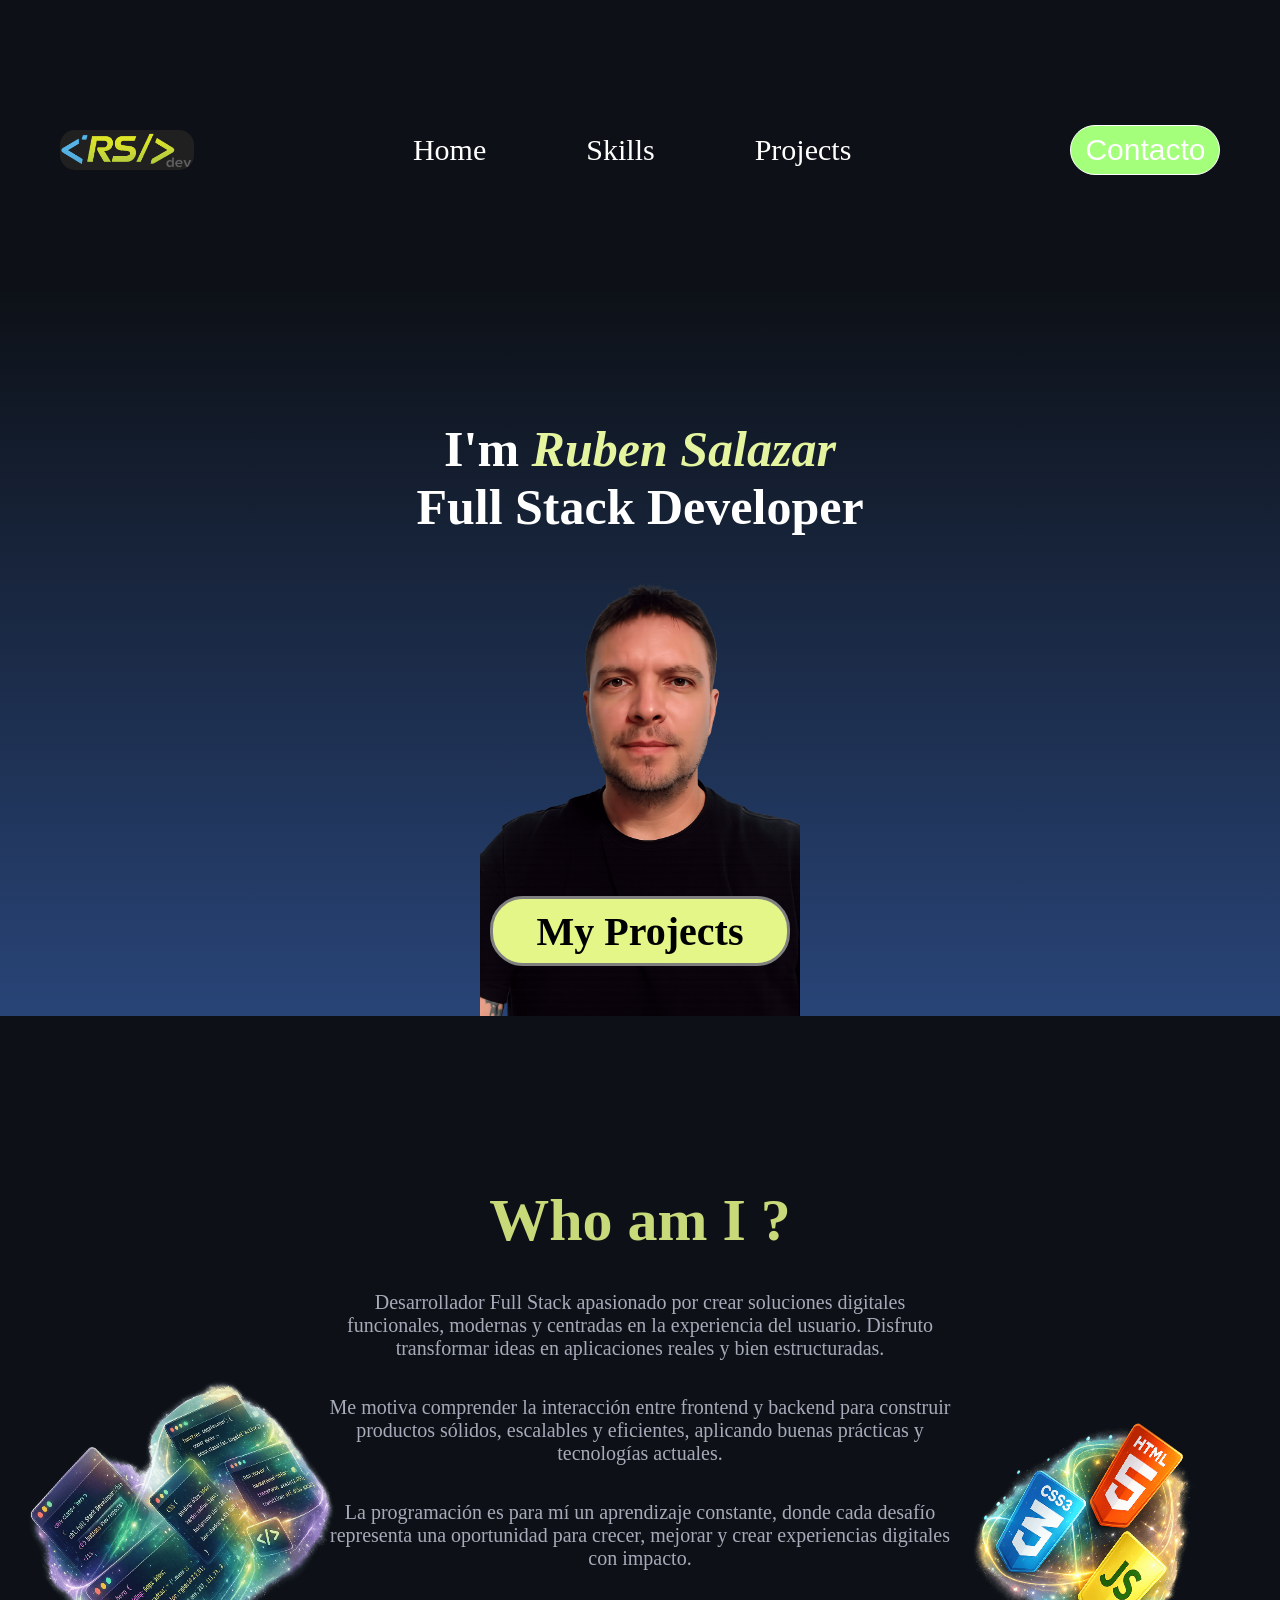
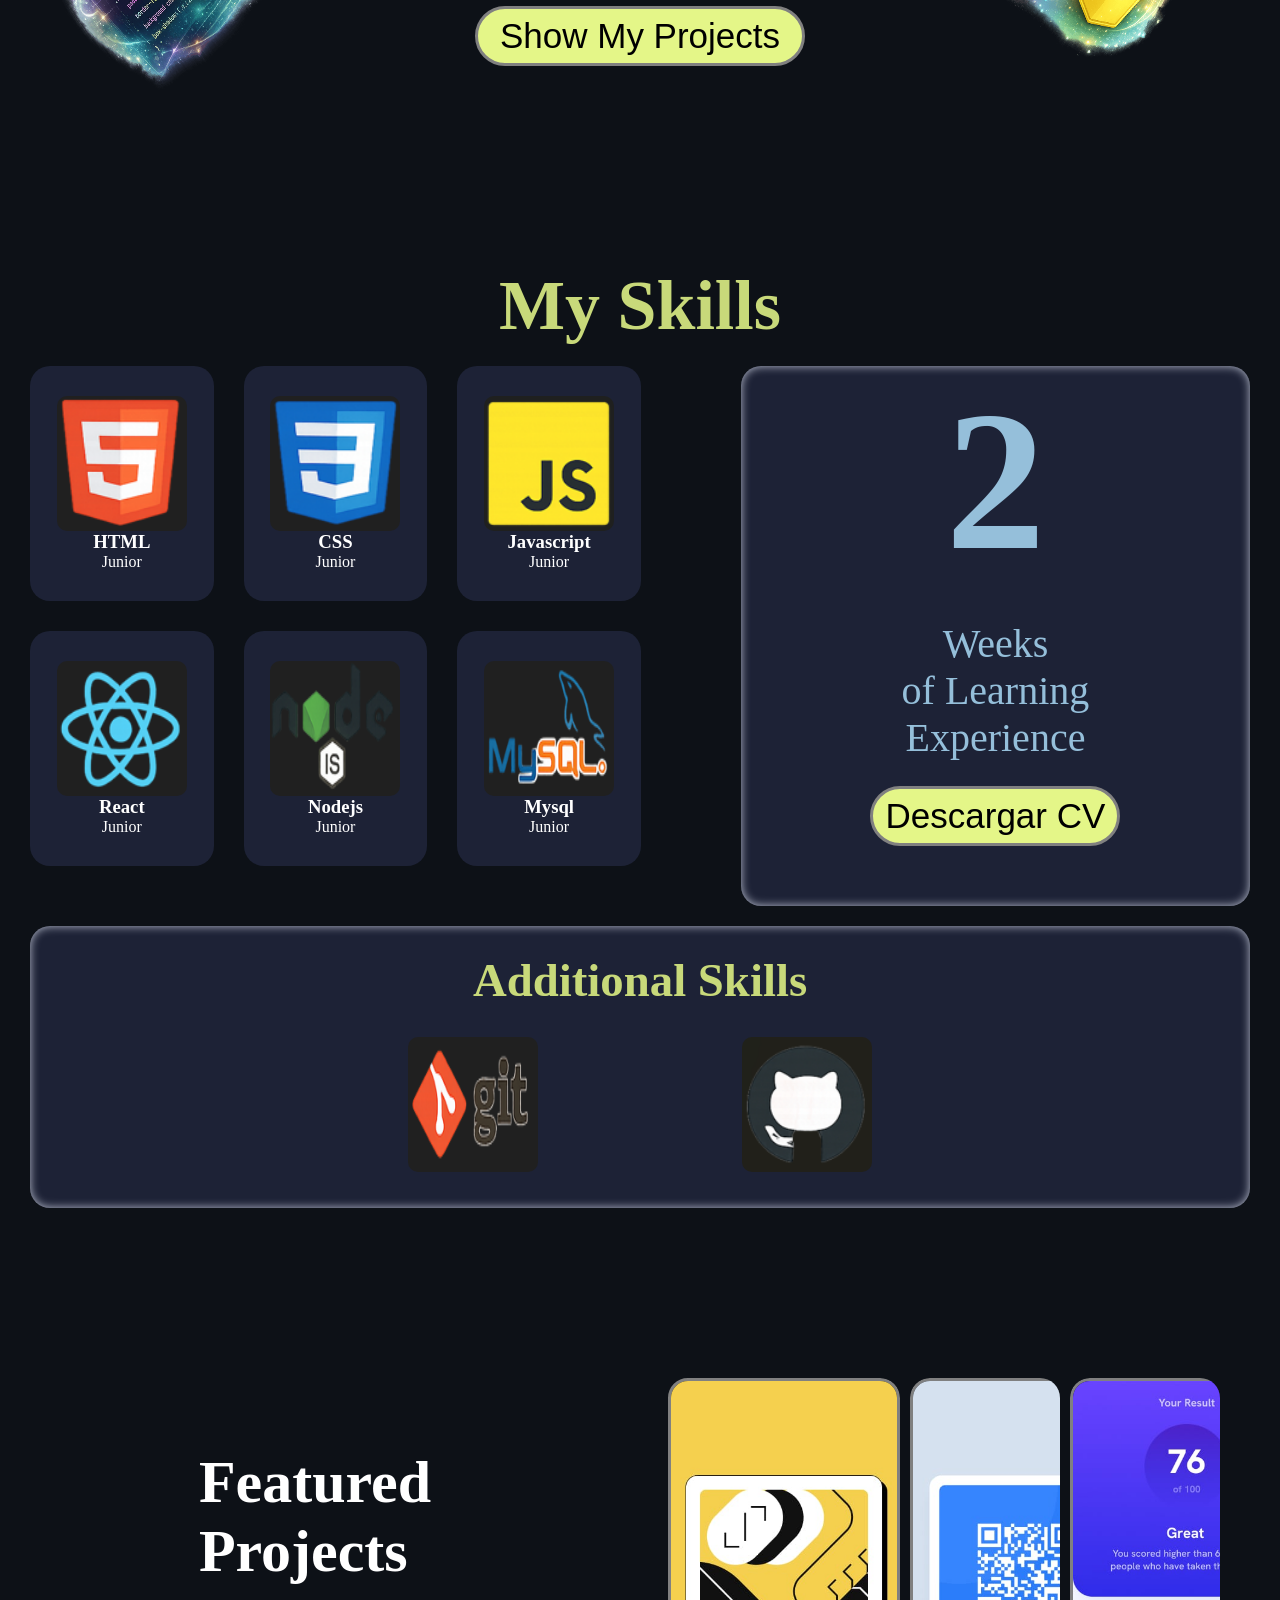
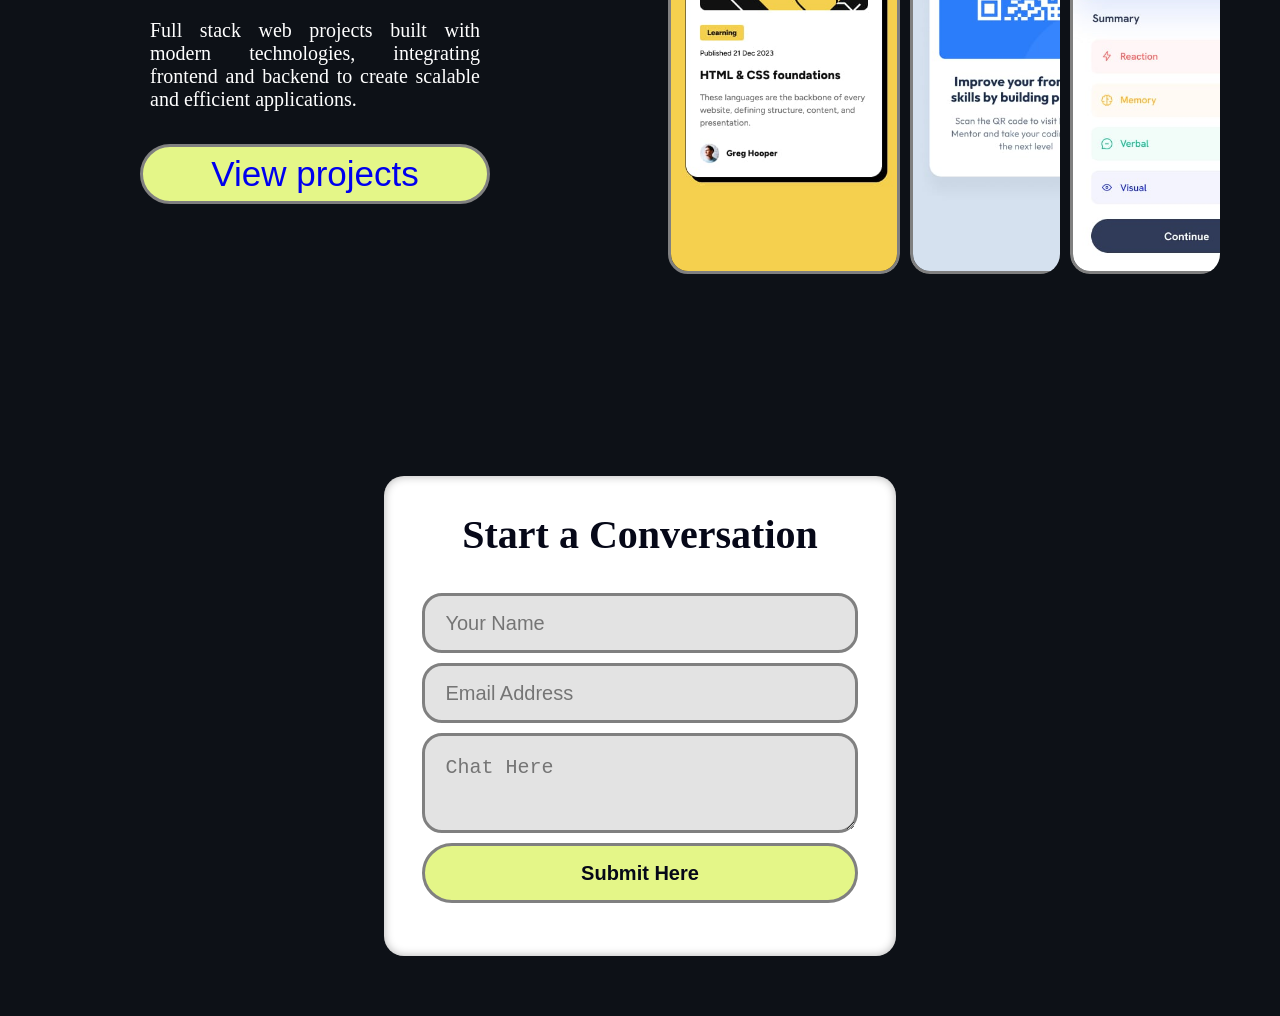
<file: index.html>
<!DOCTYPE html>
<html lang="en">

<head>
    <meta charset="UTF-8">
    <meta name="viewport" content="width=device-width, initial-scale=1.0">
    <title>Ruben Salazar Wev Developer</title>
    <script src="./habilidades.js" type="module"></script>
    <link rel="stylesheet" href="./styles.css">

</head>

<body>
    <header>
        <nav>
            <img id="logo" src="./imagenes/logo2.png" alt="logo de ruben salazar">
            <ul>
                <li><a href="">Home</a></li>
                <li><a href="#contenedor-skills">Skills</a></li>
                <li><a href="proyectos.html">Projects</a></li>
            </ul>
            <button id="boton-contacto"><a href="#section-form">Contacto</a></button>
            
            <div id="contenedorBotonYMenuOculto">
                <button id="botonOculto">Menú</button>
                
                <div id="menuOculto" class="menuOculto">
                  
                  <a href="#contenedor-skills">Skills</a>
                  <a href="proyectos.html">Projects</a>
                  <a href="#section-form">Contacto</a>
                </div>
            </div>
           
        </nav>
    </header>
    <section id="hero">
        <div id="hero-elementos-1">
            <h1>I'm <em>Ruben Salazar</em> <br> Full Stack Developer</h1>
        </div>

        <div id="hero-elementos-2">
            <div id="foto"><img id="mi-foto" src="./imagenes/mi-foto1.png" alt="foto ruben salazar"></div>
            <div id="hero-elementos-3"><a href="./proyectos.html"><strong>My Projects</strong></a></div>
        </div>


    </section>

    <section id="section-who">
        <div class="text-who">
            <h2 id="h-who">Who am I ?</h2>
        </div>
        <div class="text-who">
            <p>Desarrollador Full Stack apasionado por crear soluciones digitales
                funcionales, modernas y centradas en la experiencia del usuario. Disfruto
                transformar ideas en aplicaciones reales y bien estructuradas.</p>
        </div>
        <div class="text-who">
            <p>Me motiva comprender la interacción entre frontend y backend para
                construir productos sólidos, escalables y eficientes, aplicando buenas
                prácticas y tecnologías actuales.</p>
        </div>
        <div class="text-who">
            <p>La programación es para mí un aprendizaje constante, donde cada
                desafío representa una oportunidad para crecer, mejorar y crear experiencias
                digitales con impacto.</p>
        </div>
        <button id="show-proj"><a href="./proyectos.html">Show My Projects</a></button>

        <div id="code"><img src="./imagenes/codigo.png" alt="imagen codificando"></div>
        <div id="frontend"><img src="./imagenes/iconos-frontend.png" alt="iconos frontend"></div>


    </section>
<!--SECCION SKILLS////////////////////////////////////////////////////////////////////////////////////////////////////////////////////-->
    <section id="contenedor-skills">
        <div>
            <h2>My Skills</h2>
        </div>

        <div id="habilidad">

            <div id="contenedor-grid"></div>

            <div id="item-Experience" class="bg-grid">
                <h2>2</h2>
                <p>Weeks <br> of Learning <br> Experience</p>
                <button id="Descargar">Descargar CV</button>
            </div>

        </div>

        <div id="Additional" class="bg-grid">
            <h3>Additional Skills</h3>
            <div id="Additional-iconos">
                <div><img src="./imagenes/git.png" alt="git"></div>
                <div><img src="./imagenes/github.png" alt=""></div>

            </div>

        </div>

    </section>
    
<!--SECCION PROYECTOS ////////////////////////////////////////////////////////////////////////////////////////////////////////////////////-->
    <section id="contenedor-proyectos">
        <div id="descripcion-proyectos">
            <h2>Featured <br> Projects</h2>
            <p>Full stack web projects built with modern technologies, integrating frontend and backend to create
                scalable and efficient applications.</p>
            <button id="ver-pro"><a href="./proyectos.html">View projects</a></button>
        </div>
        <div id="img-proyectos">
            <div id="destacado"><img id="imagen-p1" src="./imagenes/proyecto1.jpg" alt=""></div>
            <div id="destacado2"><img src="./imagenes/proyecto2.jpg" alt=""></div>
            <div id="destacado3"><img src="./imagenes/proyecto3.jpg" alt=""></div>
        </div>

    </section>

    <section id="section-form">

        <form id="formulario" action="">
            <h2>Start a Conversation</h2>
            <input id="inputNombre" type="text" class="input-name" placeholder="Your Name">
            <input id="inputEmail" type="email" class="input-email" placeholder="Email Address" required>
            <textarea id="inputTextArea" placeholder="Chat Here"></textarea>

            <button id="chat" type="button">Submit Here</button>

        </form>
    </section>
</body>

</html>
</file>
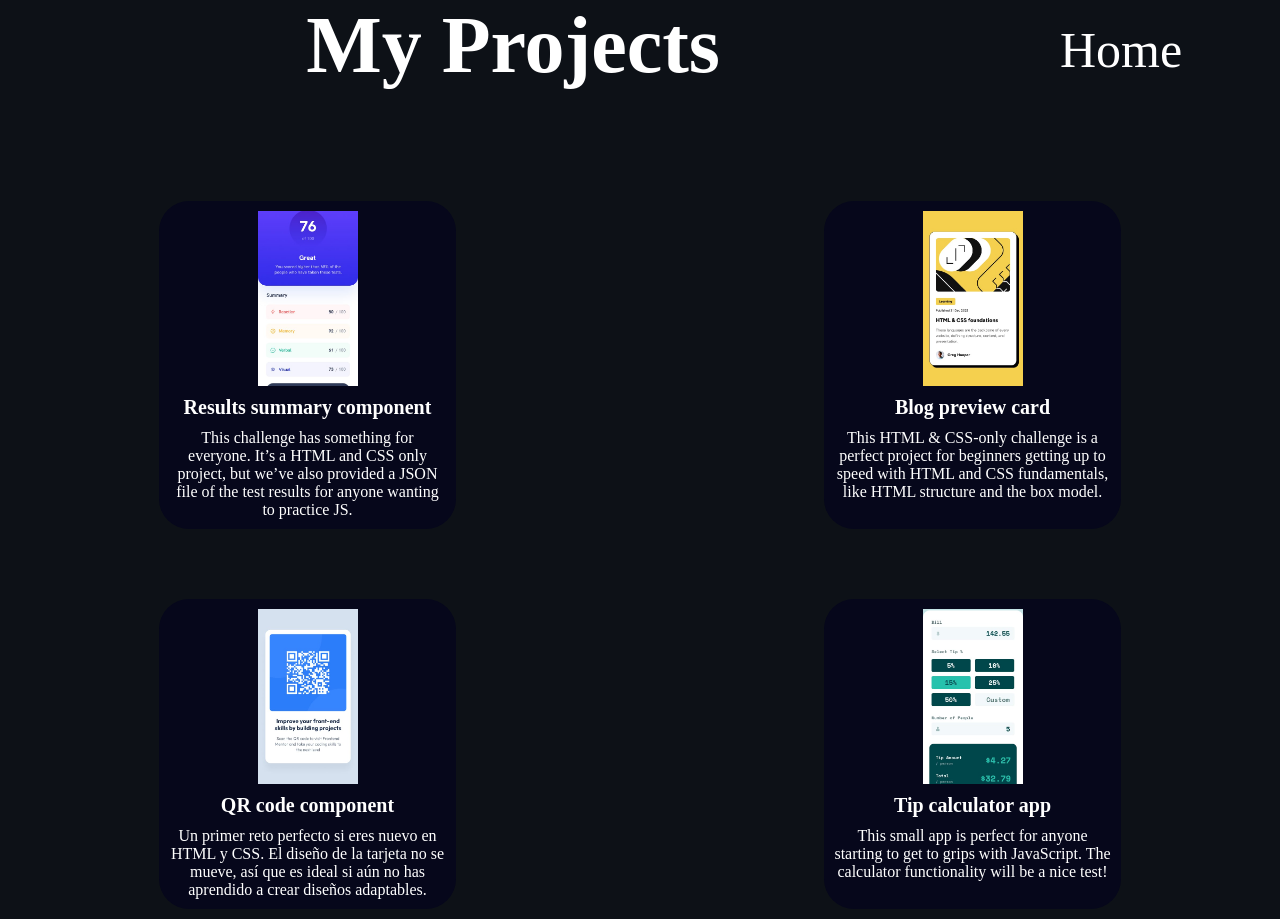
<file: proyectos.html>
<!DOCTYPE html>
<html lang="en">
<head>
    <meta charset="UTF-8">
    <meta name="viewport" content="width=device-width, initial-scale=1.0">
    <script src="./proyectos.js" type="module"></script>
    <link rel="stylesheet" href="./proyectos.css">
    <title>Document</title>
</head>
<body>
    <div id="header">
        <h1>My Projects</h1>
        <a href="./index.html">Home</a>
    </div>
    
    <div id="contenedorProyectos">

    </div>
    
</body>
</html>
</file>
<file: styles.css>
* {
    margin: 0;
    padding: 0;
    box-sizing: border-box;
}

:root {
    --color-dark: #0D1117;
    --color-light:#FFFFFF;
    --color-highlight:#E3FF6A;
    --color-neon-green:#A4FF7A;
    --color-deep-blue:#1E293B;
    --color-soft-gray:#8892B0;

    --gradient-main:linear-gradient(135deg, #1E293B 0%, #0D1117 100%);
}

body {
    background: var(--color-dark);
    color: var(--color-light);
    position: relative;
    font-family: Georgia, 'Times New Roman', Times, serif;
    position: relative;
    display: flex;
    flex-direction: column;
    gap: 40px;
}
/*====================================================================================================
/*ESTILOS DEL HEADER*/
nav {
    padding: 0;
    margin-top: 50px;
    display: flex;
    flex-direction: row;
    height: 200px;
    justify-content: space-around;
    align-items: center;
    gap: 100px;
    
}

 #contenedorBotonYMenuOculto {
        display: none;
    }  

#logo {
    height: 40px;
    border-radius: 15px;     
}

#boton-contacto {
    height: 50px;
    width: 150px;
    background-color: var(--color-neon-green);
    border-color: white;
    border-width: 1px;
    border-style: solid;
    border-radius: 30px;
    font-size: 30px;
}

nav ul {
    display: flex;
    gap: 100px;
}

nav li {
    font-size: 30px;
    margin: 0;
    padding: 0;
    list-style: none;       
}

nav a,
nav a:focus,
nav a:visited,
nav a:active {
    color: white;
    text-decoration: none;
}
/*=======================================================================================================*/
/*ESTILOS PARA LAS SECTION HERO*/
#hero {
    display: flex;
    flex-direction: column;
    padding-top: 130px;
    background: linear-gradient(to bottom, #0d1117, #284477);
    height: 60%;
}
#hero h1 {
     text-align: center;
     font-size: 50px;
}
em {
    color: #e5f49f;
}

#hero-elementos-2 {
    position: relative;
    display: flex;
    flex-direction: row;
    align-items: center;
    justify-content:center    
}

#foto {
    display: flex;
    justify-content: center;
    width: 50%;
    height: 50%;  
    
}

#mi-foto {
    width: 50%;
    margin-bottom: 0;
}

#hero-elementos-3 {
    display: flex;
    position: absolute;
    left: 50%;
    transform: translateX(-50%);
    bottom: 50px;
    z-index: 20;
    background-color: #e4f688;
    width: 300px; 
    height: 70px;
    justify-content: center;
    align-items: center;
    font-size: 40px;
    border-radius: 33px;
    border-color: gray;
    border-width: 3px;
    border-style: solid;
}

#hero-elementos-3 a,
#hero-elementos-3 a:visited,
#hero-elementos-3 a:focus,
#hero-elementos-3 a:active {
    color:black;
    text-decoration: none;
          
}
#hero-elementos-3:hover{
    background-color: rgb(56, 233, 56);
}

#hero-elementos-3 a:hover{
    color: white;
}


/*=======================================================================================================================*/
/*ESTILOS DE LA SECTION WHO AM I*/
#section-who {
    position: relative;
    padding: 30px;
    display: flex;
    flex-direction: column;
    height: 700px;
    gap: 30px;
    margin: 20px;
    justify-content: center;
    align-items: center;
    
}

.text-who {    
    width: 630px;
    height: 75px;
    justify-content: center;
    text-align: center;
    overflow: hidden;    
}
#section-who h2 {
    color: #c8d97a;
    font-size: 60px;
    text-align: center; 
}

#section-who p {
    color: #a7aab8;
    font-size: 20px;
}

#section-who img {
    width: 300px;
    height: 300px;
}

#code {
    width: 300px;
    height: 300px;
    position: absolute;
    left: 10px;
    bottom: 100px;
    transform: rotate(-35deg);
}
#frontend {
    width: 300px;
    height: 300px;
    position: absolute;
    right: 10px;
    bottom: 100px;
    transform: rotate(35deg);
}

#show-proj {
    background-color: #e4f688;;
    width: 330px; 
    height: 60px;
    font-size: 35px;
    border-radius: 30px;
    border-color: gray;
    border-width: 3px;
    border-style: solid;
}
#show-proj:hover{
    background-color: rgb(56, 233, 56);
}


#show-proj a,
#show-proj a:focus,
#show-proj a:visited,
#show-proj a:active {
    text-decoration: none;
    color: black;
}

#show-proj a:hover{
    color: white;
}


/*================================================================================================================*/
/*estilo de la seccion skills, aplicamos grid*/
#contenedor-skills {
padding: 30px;
    display: flex;
    flex-direction: column;
    align-items: center;
    height: 1000px;
    gap: 20px;
    width: auto;
      
}

#contenedor-skills h2 {
    color: #c8d97a;
    font-size: 70px;    
}

#habilidad {
    display: flex;
    width: 100%;
    gap: 100px;
    
}

#contenedor-grid {
    
    width: 60%;
    height: 500px;
    display: grid;
    grid-template-columns: 1fr 1fr 1fr;
    grid-template-rows: auto auto;
    gap: 30px;    
}

#contenedor-grid img {
    height: 135px;
    width: 130px;
    border-radius: 10px;
}

.bg-grid {
    background-color: #1d2236;
    border-radius: 20px;
    display: flex;
    flex-direction: column;
    justify-content: center;
    align-items: center;
    transition: transform 0.3s ease, box-shadow 0.3s ease;
}
.bg-grid:hover{
    transform: scale(1.1);
    box-shadow: 0 10px 20px rgba(255, 255, 255, 0.15);
}

#Additional {
    display: flex;
    flex-direction: column ;
    width: 100%;
    height: 30%;
    color: #c8d97a;
    font-size: 40px;
    gap: 30px;
    padding: 30px ;
    box-shadow: inset 0 0 10px rgba(207, 211, 227, 0.895);
}

#Additional-iconos {
    width: 40%;
    display: flex;
    flex-direction: row;
    justify-content: space-between;
    
}

#Additional-iconos img {
    height: 135px;
    width: 130px;
    border-radius: 10px;
}

#item-Experience {  
    width: 50%;   
    display: flex;
    flex-direction: column;
    justify-content: center;    
    gap: 25px;
    box-shadow: inset 0 0 10px rgba(207, 211, 227, 0.895);
}

#item-Experience h2 {
    font-size: 200px;
    color: #95bfda;
}
#item-Experience p {
    font-size: 40px;
    color: #95bfda;
    text-align: center;   
}

#Descargar {
    background-color: #e4f688;;
    width: 250px; 
    height: 60px;
    font-size: 35px;
    border-radius: 30px;
    border-color: gray;
    border-width: 3px;
    border-style: solid;
    margin-bottom: 60px;
}

/*------------------------------------------------------------------------------------------------*/
/*ESTILO DE LA SECTION PROYECTOS DESTACADOS*/
/*CONTENEDOR DE LA SECTION PROYECTOS*/
#contenedor-proyectos {
    
    display: flex;
    flex-direction: row;
    height: 700px;
   padding: 40px;
    align-items: center;
    gap: 40px;
}    
/*CONTENEDOR DE LA DESCRIPCION DE PROYECTOS*/
#descripcion-proyectos {
    display: flex;
    flex-direction: column;
    align-items: center;
    width:50%; 
    height: 80%;
    padding-top: 70px;
    padding-bottom: 70px;
    justify-content: space-between;   
}
#descripcion-proyectos h2 {
    font-size: 60px;
}
#descripcion-proyectos p {
    font-size: 20px;
    width: 60%;
    text-align: justify;
}
#ver-pro {

    background-color: #e4f688;;
    width: 350px;
    height: 60px;
    font-size: 35px;
    border-radius: 30px;
    border-color: gray;
    border-width: 3px;
    border-style: solid;

}

#ver-pro a,
#ver-pro a:focus,
#ver-pro a:active,
#ver-pro a:visited {
    text-decoration: none;
    
}
#ver-pro:hover{
    background-color: rgb(33, 228, 33)
}

#ver-pro a:hover{
    color: white;
}

/*CONTENEDOR DE LAS IMAGENES O VISTAS DE LOS PROYECTOS*/
#img-proyectos {
    display: flex;
    flex-direction: row;
    width: 50%;
    height: 80%;
    gap: 10px;
    margin-right:10px;    
}

#img-proyectos img {
    height: 100%;
    border-radius: 20px;
    border-color: gray;
    border-width: 3px;
    border-style: solid;       
}

#img-proyectos div {
    overflow: hidden;
    border-radius: 20px;
}
#destacado {
    display: flex;
    flex-direction: row;
    justify-content: right;
    width: 45%;
}
#destacado2 {
    width: 25%;
}
#destacado3 {
    width: 25%;
}
/*---------------------------------------------------------------------------------------*/
/* ESTILO PARA EL FORMULARIO DE CONTACTO*/
#section-form {
    display: flex;
    flex-direction: column;
    align-items: center;
    justify-content: center;
    height: 600px; ;

}
#formulario {
    display: flex;
    flex-direction: column;
    padding-left: 3%;
    padding-right: 3%;
    padding-top: 35px;
    width: 40%;
    height: 80%;
    gap: 10px;
    background-color: white;
    border-radius: 20px;
    box-shadow: inset 0 0 10px rgba(0, 0, 0, 0.3);
}
#formulario h2 {
    color: #060818;
    font-size: 40px;
    text-align: center;
    margin-bottom: 25px;
    
}
.input-name {
    background-color: #e3e3e3;
    height: 60px;
    border-radius: 20px;
    padding-left: 20px;
    border-color: gray;
    border-width: 3px;
    border-style: solid;
    font-size: 20px ;
}
.input-email {
    background-color: #e3e3e3;
    height: 60px;
    border-radius: 20px;
    padding-left: 20px;
    border-color: gray;
    border-width: 3px;
    border-style: solid;
    font-size: 20px ;
}
textarea {
    background-color: #e3e3e3;
    width: 100%;
    height: 100px;
    padding-left: 20px;
    padding-top: 20px;
    border-radius: 20px;
    border-color: gray;
    border-width: 3px;
    border-style: solid;
    font-size: 20px ;
}

#chat {
    color: #060818;
    height: 60px;
    border-radius: 30px;
    border-color: gray;
    border-width: 3px;
    border-style: solid;
    background-color: #e4f688;
    font-size: 20px;
    font-weight: 700;
}

/*////////////////////////////////////////////////////////////////////////////////////////////////////////////////////////////////////////////*/
/*/////////////////////////////////////////////////////////////////////////////////////////////////////////////////////////////////////////////
RESPONSIVE HEADER */
@media (max-width: 768px) {

    nav ul {
    display: none;
    }

    #contenedorBotonYMenuOculto {
        display: flex;
        flex-direction: column;
        gap: 10px;
    }

    .menuOculto {
        display: none;
    }

    
    .mostrarMenu {
        display: flex;
        flex-direction: column;
        gap: 15px;
        position: absolute;
        top: 190px;
        align-items: baseline;        
    }

    .menuOculto a:hover {
        color: yellow;
        
    }
       
    #boton-contacto {
        display: none;
    }

    #botonOculto {
        width: 200px;
        height: 40px;
        font-size: 25px;
        background-color:rgb(185, 181, 181);
        border-color: yellow;
        border-width: 2px;
        border-style: solid;
        
    }
    #botonOculto:hover {
        background-color: blue;
        color: white;
        cursor: pointer;
    }

    #botonOculto:visited {
        background-color: blue;
    }

      
}

/*/////////////////////////////////////////////////////////////////////////////////////////////////////////////////////////////////////////////
RESPONSIVE SECTION HERO
BOTON My Projects */

@media (max-width: 768px){
    #hero-elementos-3 {
    display: flex;
    position: absolute;
    left: 50%;
    transform: translateX(-50%);
    bottom: 10px;
    z-index: 20;
    background-color: #e4f688;
    width: 200px; 
    height: 40px;
    justify-content: center;
    align-items: center;
    font-size: 20px;
    border-radius: 33px;
    border-color: gray;
    border-width: 3px;
    border-style: solid;
}
#mi-foto {
    width: 80%;
    margin-bottom: 0;
}
}

/*////////////////////////////////////////////////////////////////////////////////////////////////////////////////////////////
section QUIEN SOY*/

@media (max-width: 768px){
    #section-who {
    position: relative;
    padding: 0;
    display: flex;
    flex-direction: column;
    height: 1000px;
    gap: 20px;
    margin: 0;
    justify-content: center;
    align-items: center;
    
}

.text-who {    
    width: 400px;
    height: 130px;
    justify-content: center;
    text-align: center;
    overflow: hidden;    
}
#section-who h2 {
    color: #c8d97a;
    font-size: 50px;
    text-align: center; 
}

#section-who p {
    color: #a7aab8;
    font-size: 20px;
}

#section-who img {
    width: 200px;
    height: 200px;
}

#code {
    width: 110px;
    height: 110px;
    position: absolute;
    left: 5px;
    bottom: 15px;
    transform: rotate(-35deg);
}
#frontend {
    width: 200px;
    height: 200px;
    position: absolute;
    right: 2px;
    bottom: 2px;
    transform: rotate(35deg);
}
    
}

/*//////////////////////////////////////////////////////////////////////////////////////////////////////////////////////////////////////////////////
RESPONSIVE SECTION SKILLS */

@media (max-width: 768px){

   #habilidad {
    display: flex;
    flex-direction: column;
    align-items: center;
    padding: 30px;
   }

   #contenedor-skills {
    padding-top: 10px;
    padding-bottom: 30px;
     
    display: flex;
    flex-direction: column;
    align-items: center;
    justify-items: center;
    width: 100%;
    height: 1550px;
    gap: 20px;    
}

#contenedor-grid {
    
    width: 100%;
    height: 400px;
    display: grid;
    grid-template-columns: 1fr 1fr 1fr;
    grid-template-rows: auto auto;
    gap: 30px;    
}

#contenedor-grid img {
    height: 135px;
    width: 130px;
    border-radius: 10px;
}

#item-Experience {  
    width: 90%;   
    display: flex;
    flex-direction: column;
    justify-content: center;    
    gap: 25px;
    box-shadow: inset 0 0 10px rgba(207, 211, 227, 0.895);
   
}

#Additional {
    width: 100%;
    height: 300px;
    color: #c8d97a;
    font-size: 40px;
    gap: 20px;
    padding: 30px ;
    box-shadow: inset 0 0 10px rgba(207, 211, 227, 0.895);
}
#Additional-iconos {
    width: 80%;
    height: 160px;
    display: flex;
    flex-direction: row;
    justify-content: space-around;
    align-items: center;
    border-radius: 10px;
        
}
    
}

/*//////////////////////////////////////////////////////////////////////////////////////////////////////////////////////////////////////////////////
RESPONSIVE SECTION PROYECTOS */
@media (max-width: 768px){
#contenedor-proyectos {
    
    width: 100%;
    display: flex;
    flex-direction: column;
    height: 1000px;    
    align-items: center;    
    gap: 40px;
}  

#descripcion-proyectos {
    
    display: flex;
    flex-direction: column;
    align-items: center;
    width:100%; 
    height: 50%;
    justify-content: space-between; 
    gap: 20px;
}
#img-proyectos {
    
    display: flex;
    flex-direction: row;
    width: 100%;
    height: 50%;
    gap: 10px;
    justify-content: center;  
}

}




/*//////////////////////////////////////////////////////////////////////////////////////////////////////////////////////////////////////////////////
RESPONSIVE SECTION CONTACTO FORMULARIO */

@media (max-width: 768px){
#formulario {
    display: flex;
    flex-direction: column;
    padding-left: 3%;
    padding-right: 3%;
    padding-top: 35px;
    width: 80%;
    height: 80%;
    gap: 10px;
    background-color: white;
    border-radius: 20px;
    box-shadow: inset 0 0 10px rgba(0, 0, 0, 0.3);
}

}
</file>
<file: proyectos.css>
* {
    margin: 0;
    padding: 0;
    box-sizing: border-box;
}

body {
    background-color: #0D1117;
    color: #FFFFFF;
    position: relative;
    font-family: Georgia, 'Times New Roman', Times, serif;
    display: flex;
    flex-direction: column;
    gap: 100px;

}

#header {
    
    display: flex;
    width: 100%;
    justify-content: end;
    align-items: center;
    gap: 340px;
}

h1 {
    
    font-size: 80px;
    text-align: center;
}

div a,
div a:focus,
div a:active,
div a:visited {
    text-decoration: none;
    color: #FFFFFF;
    font-size: 50px;
    display: block;

}

div a {
    display: block;
    width: 200px;
    height: 50px;
    margin-right: 20px;
    
}

div a:hover {
    color: yellow
}

/*//////////////////////////////////////////////////////////////////
////////////////////////////////////////////////////////////////////
ESTO DA ESTILO A LOS PROYECTOS INSERTADOS DINAMICAMENTE */

#contenedorProyectos {
    display: grid;
    width: auto;
    height: auto;
    grid-template-columns: 1fr 1fr;
    grid-auto-rows: auto;
    gap: 70px;
    justify-items: center;
    padding: 10px;

}

.itemProyecto {
    background-color: rgba(2, 2, 30, 0.634);
    display: flex;
    flex-direction: column;
    align-items: center;
    justify-items: center;
    width: 50%;
    height: 100%;
    border-radius: 30px;
    padding: 10px;
    gap: 10px;
    transition: transform 0.3s ease, box-shadow 0.3s ease;
}

.itemProyecto:hover {
    transform: scale(1.3);
    box-shadow: 0 10px 20px rgba(255, 255, 255, 0.15);
}

.imagenJs {

    width: 100px;
    height: 175px;

    object-fit: cover;

}

.h2Js {
    font-size: 20px;
    text-align: center;
}

.pJs {
    text-align: center;

}


/* ////////////////////////////////////////////////////////////////////////////
/////////////////////////////////////////////////////////////////////// */
/* RESPONSIVE A MOVIL */
@media (max-width: 768px) {
    body {
        padding: 0;
        gap: 20px;
    }

    h1 {
        font-size: 40px;
        width: 60%;
    }

    div a {
        font-size: 30px;
        text-align: center;
    }

    #header {
        display: flex;
        width: 100%;
        justify-content: center;
        gap: 40px;
        align-items: center;

    }

    #header a {
        display: flex;
        align-items: center;
    }

    #contenedorProyectos {
        display: grid;
        width: auto;
        height: auto;
        grid-template-columns: 1fr;
        grid-auto-rows: auto;
        gap: 50px;
        justify-items: center;
        padding: 10px;

    }
    


}
</file>
